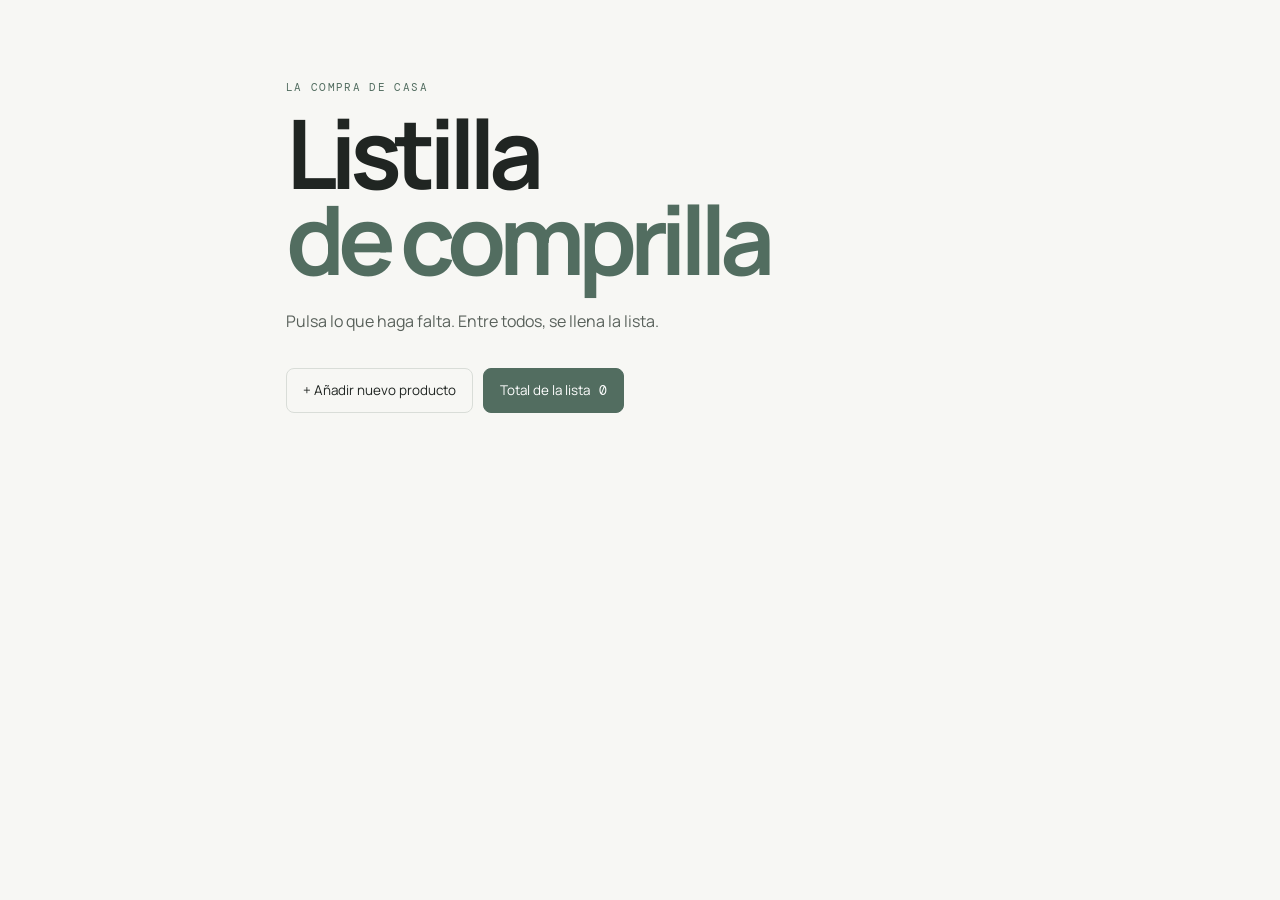
<file: listilla-comprilla/index.html>
<!doctype html>
<html lang="es">
  <head>
    <meta charset="UTF-8" />
    <meta name="viewport" content="width=device-width, initial-scale=1.0" />
    <meta name="theme-color" content="#e96b4a" />
    <title>Listilla de comprilla</title>
    <link rel="stylesheet" href="styles.css" />
  </head>
  <body>
    <main class="shell">
      <header>
        <p class="kicker">La compra de casa</p>
        <h1>Listilla<br><em>de comprilla</em></h1>
        <p class="subtitle">Pulsa lo que haga falta. Entre todos, se llena la lista.</p>
        <div class="actions">
          <button id="new-product" class="button ghost" type="button">+ Añadir nuevo producto</button>
          <button id="show-list" class="button primary" type="button">Total de la lista <span id="total-count">0</span></button>
        </div>
      </header>
      <section id="catalogue" aria-live="polite"></section>
      <section id="shopping-list" hidden aria-live="polite"></section>
    </main>

    <dialog id="product-dialog">
      <button id="close-product-dialog" class="close" type="button" aria-label="Cerrar">×</button>
      <p class="kicker">Un producto más</p>
      <h2>Añadir al catálogo</h2>
      <form id="product-form">
        <label>Emoji <input id="product-emoji" type="text" maxlength="4" value="🛒" required /></label>
        <label>Nombre <input id="product-name" type="text" maxlength="50" placeholder="Ej. Yogures" required /></label>
        <button class="button primary" type="submit">Crear producto</button>
      </form>
    </dialog>

    <dialog id="edit-product-dialog">
      <button id="close-edit-product-dialog" class="close" type="button" aria-label="Cerrar">×</button>
      <p class="kicker">Editar producto</p>
      <h2>Cambiar detalles</h2>
      <form id="edit-product-form">
        <label>Emoji <input id="edit-product-emoji" type="text" maxlength="4" required /></label>
        <label>Nombre <input id="edit-product-name" type="text" maxlength="50" required /></label>
        <button class="button primary" type="submit">Guardar cambios</button>
      </form>
    </dialog>

    <dialog id="product-actions-dialog">
      <button id="close-product-actions-dialog" class="close" type="button" aria-label="Cerrar">×</button>
      <p class="kicker">Producto</p>
      <h2 id="product-actions-title">Producto</h2>
      <div class="product-actions">
        <button id="open-edit-product" class="button ghost" type="button">Editar producto</button>
        <button id="open-delete-product" class="button delete-action" type="button">Eliminar producto</button>
      </div>
    </dialog>

    <dialog id="comment-dialog">
      <button id="close-comment-dialog" class="close" type="button" aria-label="Cerrar">×</button>
      <p class="kicker">Una nota para casa</p>
      <h2 id="comment-title">Comentario</h2>
      <form id="comment-form">
        <label>Comentario <textarea id="comment-text" maxlength="160" placeholder="Ej. Sin lactosa, por favor"></textarea></label>
        <button class="button primary" type="submit">Guardar comentario</button>
      </form>
    </dialog>

    <script src="config.js"></script>
    <script type="module" src="app.js"></script>
  </body>
</html>
</file>
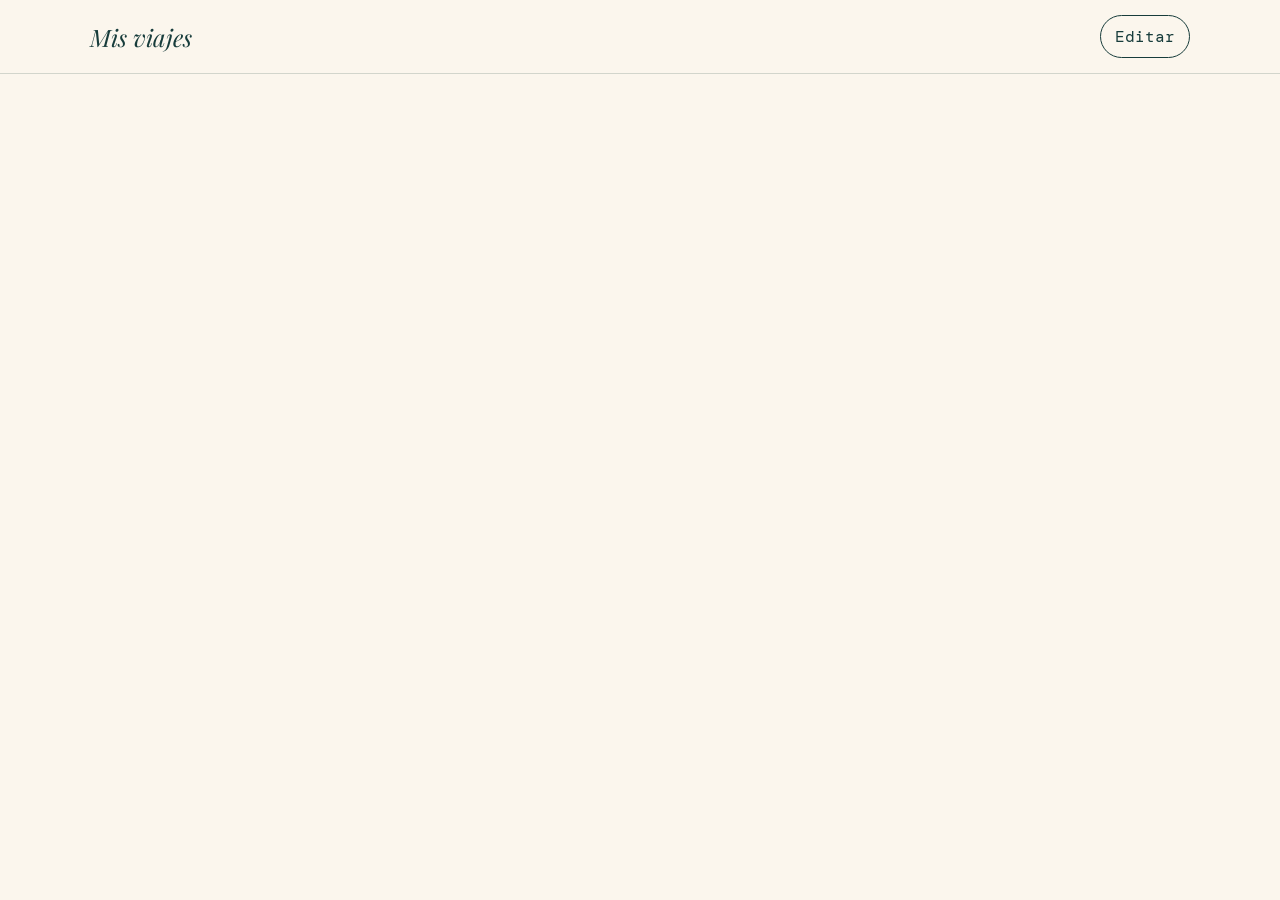
<file: nfc-viajes/index.html>
<!doctype html>
<html lang="es">
  <head>
    <meta charset="UTF-8" />
    <meta name="viewport" content="width=device-width, initial-scale=1.0" />
    <meta name="theme-color" content="#d95d39" />
    <title>Mis viajes</title>
    <link rel="stylesheet" href="styles.css" />
  </head>
  <body>
    <header class="site-header">
      <a class="brand" href="#/inicio" aria-label="Ir al inicio">Mis viajes</a>
      <button class="admin-trigger" id="admin-trigger" type="button">Editar</button>
    </header>

    <main id="app" aria-live="polite"></main>

    <dialog id="login-dialog" class="dialog">
      <button class="close" id="close-login" type="button" aria-label="Cerrar">×</button>
      <p class="eyebrow">Zona privada</p>
      <h2>Editar recuerdos</h2>
      <form id="login-form">
        <label>Correo <input id="email" type="email" autocomplete="email" required /></label>
        <label>Contraseña <input id="password" type="password" autocomplete="current-password" required /></label>
        <p id="login-error" class="error" role="alert"></p>
        <button class="primary" type="submit">Entrar</button>
      </form>
    </dialog>

    <dialog id="upload-dialog" class="dialog">
      <button class="close" id="close-upload" type="button" aria-label="Cerrar">×</button>
      <p class="eyebrow">Añadir recuerdos</p>
      <h2 id="upload-title">Subir fotos</h2>
      <form id="upload-form">
        <label class="upload-label">Fotos sueltas
          <input id="photos-input" type="file" accept="image/*" multiple />
        </label>
        <label class="upload-label">Una carpeta completa
          <input id="folder-input" type="file" accept="image/*" multiple webkitdirectory />
        </label>
        <p class="help">Puedes elegir muchas fotos de una vez. Se subirán al viaje actual.</p>
        <p id="upload-status" class="error" role="status"></p>
        <button class="primary" type="submit">Subir</button>
      </form>
    </dialog>

    <dialog id="destination-dialog" class="dialog">
      <button class="close" id="close-destination" type="button" aria-label="Cerrar">×</button>
      <p class="eyebrow">Nuevo destino</p>
      <h2>Crea un álbum</h2>
      <form id="destination-form">
        <label>Nombre del viaje <input id="destination-name" type="text" maxlength="60" required placeholder="Ej. Asturias" /></label>
        <label>Una frase breve <input id="destination-subtitle" type="text" maxlength="100" required placeholder="Mar, comida y carretera" /></label>
        <button class="primary" type="submit">Crear destino</button>
      </form>
    </dialog>

    <dialog id="edit-destination-dialog" class="dialog">
      <button class="close" id="close-edit-destination" type="button" aria-label="Cerrar">×</button>
      <p class="eyebrow">Editar destino</p>
      <h2>Los detalles del viaje</h2>
      <form id="edit-destination-form">
        <label>Nombre del viaje <input id="edit-destination-name" type="text" maxlength="60" required /></label>
        <label>Una frase breve <input id="edit-destination-subtitle" type="text" maxlength="100" required /></label>
        <label>Color del álbum
          <select id="edit-destination-color">
            <option value="#173c3b">Verde profundo</option>
            <option value="#d95d39">Coral</option>
            <option value="#e9b949">Ocre</option>
            <option value="#7e9c7c">Verde salvia</option>
            <option value="#b86f61">Terracota suave</option>
          </select>
        </label>
        <button class="primary" type="submit">Guardar cambios</button>
      </form>
    </dialog>

    <dialog id="photo-dialog" class="photo-dialog">
      <button class="close photo-close" id="close-photo" type="button" aria-label="Cerrar">×</button>
      <img id="full-photo" alt="" />
      <button class="primary" id="download-photo" type="button">Descargar original</button>
    </dialog>

    <script src="config.js"></script>
    <script type="module" src="app.js"></script>
  </body>
</html>
</file>
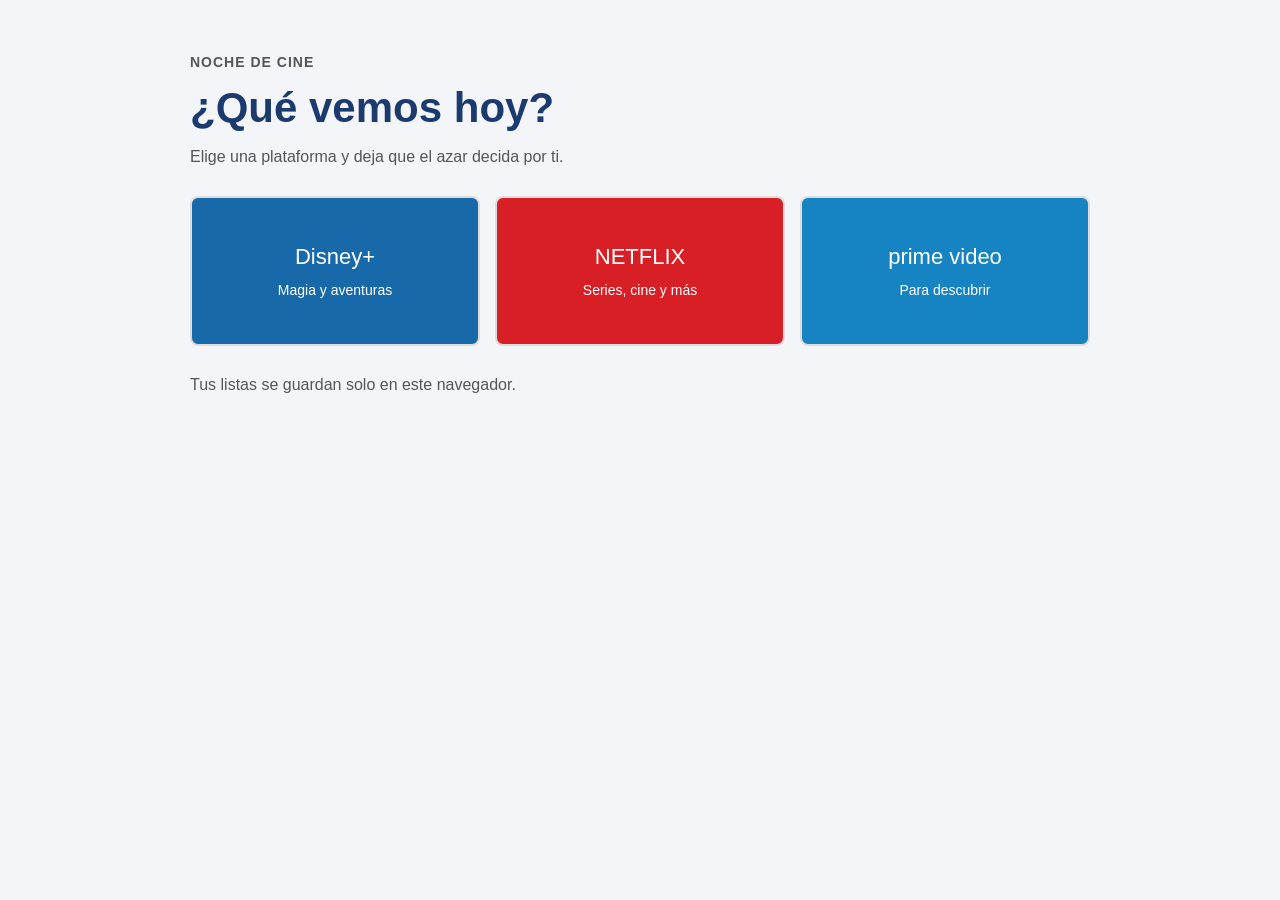
<file: peliculas-aleatorias/index.html>
<!doctype html>
<html lang="es">
  <head>
    <meta charset="UTF-8" />
    <meta name="viewport" content="width=device-width, initial-scale=1.0" />
    <meta name="description" content="Tu selector personal de películas aleatorias." />
    <title>¿Qué vemos hoy?</title>
    <link rel="icon" type="image/svg+xml" href="data:image/svg+xml,%3Csvg xmlns='http://www.w3.org/2000/svg' viewBox='0 0 64 64'%3E%3Crect width='64' height='64' rx='16' fill='%23121b35'/%3E%3Cpath d='M17 18h30v28H17z' fill='%23ffcc57'/%3E%3Cpath d='M17 25h30M24 18v7m16-7v7M24 46v-7m16 7v-7' stroke='%23121b35' stroke-width='4'/%3E%3Ccircle cx='32' cy='33' r='5' fill='%23121b35'/%3E%3C/svg%3E" />
    <link rel="stylesheet" href="styles.css" />
  </head>
  <body>
    <main class="app-shell">
      <section id="home-view" class="view" aria-labelledby="main-title">
        <p class="eyebrow">NOCHE DE CINE</p>
        <h1 id="main-title">¿Qué vemos hoy?</h1>
        <p class="intro">Elige una plataforma y deja que el azar decida por ti.</p>
        <div class="platform-grid" aria-label="Elige una plataforma">
          <button class="platform-card disney" data-platform="disney" type="button"><span>Disney+</span><small>Magia y aventuras</small></button>
          <button class="platform-card netflix" data-platform="netflix" type="button"><span>NETFLIX</span><small>Series, cine y más</small></button>
          <button class="platform-card prime" data-platform="prime" type="button"><span>prime video</span><small>Para descubrir</small></button>
        </div>
        <p class="storage-note">Tus listas se guardan solo en este navegador.</p>
      </section>

      <section id="platform-view" class="view hidden" aria-live="polite">
        <button id="back-button" class="back-button" type="button">← Plataformas</button>
        <div class="platform-heading"><p class="eyebrow" id="platform-label">PLATAFORMA</p><h1 id="platform-title">Películas</h1></div>
        <section class="draw-card" aria-labelledby="result-title">
          <p id="result-title">La película elegida es…</p>
          <h2 id="movie-result">Añade películas para empezar</h2>
          <p id="result-help">Solo participan las películas de la lista «Por ver».</p>
          <button id="draw-button" class="draw-button" type="button">Elegir una película</button>
          <button id="redraw-button" class="text-button hidden" type="button">Volver a sortear</button>
        </section>
        <div class="lists-grid">
          <section class="list-card" aria-labelledby="available-title">
            <div class="list-title"><h2 id="available-title">Por ver</h2><span id="available-count" class="count">0</span></div>
            <p class="hint">Estas participan en el sorteo.</p>
            <form id="available-form" class="add-form"><label class="sr-only" for="available-input">Nueva película por ver</label><input id="available-input" required maxlength="100" placeholder="Ej. Coco" /><button type="submit">Añadir</button></form>
            <ul id="available-list" class="movie-list"></ul>
          </section>
          <section class="list-card watched-card" aria-labelledby="watched-title">
            <div class="list-title"><h2 id="watched-title">Ya vistas</h2><span id="watched-count" class="count">0</span></div>
            <p class="hint">No entran en el sorteo.</p>
            <form id="watched-form" class="add-form"><label class="sr-only" for="watched-input">Nueva película ya vista</label><input id="watched-input" required maxlength="100" placeholder="Ej. Del revés" /><button type="submit">Añadir</button></form>
            <ul id="watched-list" class="movie-list"></ul>
          </section>
        </div>
      </section>
    </main>
    <template id="movie-template"><li><span class="movie-name"></span><div class="movie-actions"><button class="move-button" type="button"></button><button class="delete-button" type="button" aria-label="Eliminar película">×</button></div></li></template>
    <script src="script.js"></script>
  </body>
</html>
</file>
<file: listilla-comprilla/styles.css>
@import url('https://fonts.googleapis.com/css2?family=DM+Mono:wght@400;500&family=Manrope:wght@400;500;700&display=swap');
.product-tools{display:flex;gap:.25rem;align-items:center}.product-tool{border:1px solid var(--line);background:transparent;color:#59615b;border-radius:7px;height:2rem;padding:0 .42rem;font:inherit;font-size:.67rem;cursor:pointer}.product-tool.delete{color:#a65a50}.product-tool:hover{background:#edf1ed}
.product-main{display:flex;align-items:center;gap:.75rem;flex:1;min-width:0;padding:0;border:0;background:transparent;color:inherit;font:inherit;text-align:left;cursor:pointer}.product-main .product-name{overflow:hidden;text-overflow:ellipsis;white-space:nowrap}.product-actions{display:grid;gap:.7rem;margin-top:1.5rem}.delete-action{background:transparent;border-color:#a65a50;color:#8d4940}
:root{--ink:#202522;--paper:#f7f7f4;--green:#526d60;--line:#d9ddd8}*{box-sizing:border-box}body{margin:0;background:var(--paper);color:var(--ink);font-family:Manrope,sans-serif}.shell{width:min(820px,100%);margin:auto;padding:clamp(2rem,7vw,5rem) clamp(1.25rem,5vw,3.5rem) 5rem}.kicker{font-family:"DM Mono",monospace;font-size:.7rem;letter-spacing:.12em;text-transform:uppercase;margin:0 0 1rem;color:var(--green)}h1,h2,h3{margin:0}h1{font-size:clamp(3rem,10vw,6rem);line-height:.9;letter-spacing:-.075em;font-weight:700}h1 em{font-style:normal;color:var(--green)}.subtitle{max-width:430px;line-height:1.7;margin:1.6rem 0 2rem;color:#59615b}.actions{display:flex;gap:.65rem;flex-wrap:wrap;margin-bottom:3rem}.button{font:inherit;font-size:.84rem;border-radius:8px;padding:.8rem 1rem;border:1px solid var(--line);cursor:pointer}.primary{background:var(--green);border-color:var(--green);color:white}.ghost{background:transparent;color:var(--ink)}.primary span{margin-left:.35rem;font-family:"DM Mono",monospace}.catalogue-heading,.list-heading{display:flex;align-items:end;justify-content:space-between;border-bottom:1px solid var(--line);padding-bottom:.85rem;margin-bottom:.9rem}.catalogue-heading h2,.list-heading h2{font-size:1.25rem;letter-spacing:-.04em}.catalogue-heading p,.list-heading p{margin:0;font-family:"DM Mono",monospace;font-size:.68rem;color:#68736b}.product-grid{display:grid;grid-template-columns:repeat(auto-fit,minmax(210px,1fr));gap:.6rem}.product-card{display:flex;align-items:center;gap:.75rem;background:white;border:1px solid var(--line);padding:.8rem;border-radius:10px}.emoji{font-size:1.4rem;line-height:1}.product-name{flex:1;font-size:.87rem}.plus,.quantity-button{border:1px solid var(--line);background:transparent;color:var(--green);border-radius:7px;width:2rem;height:2rem;font-size:1.15rem;cursor:pointer}.plus:hover,.quantity-button:hover{background:#edf1ed}.empty{padding:2rem 0;color:#59615b;line-height:1.6}.list-item{display:grid;grid-template-columns:auto 1fr auto;align-items:center;gap:.75rem;padding:1rem 0;border-bottom:1px solid var(--line)}.list-item h3{font-size:.95rem}.note{font-family:"DM Mono",monospace;font-size:.7rem;line-height:1.5;margin:.25rem 0 0;color:#68736b}.item-actions{display:flex;align-items:center;gap:.35rem}.quantity{width:1.3rem;text-align:center;font-family:"DM Mono",monospace;font-size:.85rem}.comment-button{background:transparent;border:0;color:var(--green);font:inherit;font-size:.72rem;padding:0;margin-top:.35rem;cursor:pointer;text-decoration:underline}.reset{margin-top:2rem;background:transparent;border-color:#a65a50;color:#8d4940}dialog{width:min(92vw,420px);border:1px solid var(--line);border-radius:12px;padding:2rem;background:var(--paper);color:var(--ink);box-shadow:0 20px 60px rgba(25,35,29,.16)}dialog::backdrop{background:rgba(22,27,24,.45)}dialog form{display:grid;gap:1rem;margin-top:1.4rem}label{display:grid;gap:.45rem;font-size:.76rem}input,textarea{width:100%;border:1px solid var(--line);border-radius:7px;padding:.8rem;background:white;font:inherit}textarea{min-height:105px;resize:vertical}.close{position:absolute;right:.8rem;top:.65rem;border:0;background:transparent;font-size:1.6rem;color:var(--ink);cursor:pointer}@media(max-width:520px){.product-grid{grid-template-columns:1fr}.list-item{grid-template-columns:auto 1fr}.item-actions{grid-column:2;justify-content:flex-start}.actions .button{width:100%;text-align:left}.catalogue-heading{align-items:start;flex-direction:column;gap:.45rem}}
</file>
<file: nfc-viajes/styles.css>
@import url('https://fonts.googleapis.com/css2?family=DM+Mono:wght@400;500&family=Playfair+Display:ital,wght@0,500;0,600;1,500&display=swap');

:root { --ink:#173c3b; --paper:#fbf6ed; --coral:#d95d39; --yellow:#e9b949; --line:rgba(23,60,59,.18); }
* { box-sizing:border-box; }
body { margin:0; background:var(--paper); color:var(--ink); font-family:"DM Mono", monospace; }
button, input { font:inherit; }
button { cursor:pointer; }
.site-header { height:74px; display:flex; justify-content:space-between; align-items:center; padding:0 7vw; border-bottom:1px solid var(--line); }
.brand { color:var(--ink); text-decoration:none; font-family:"Playfair Display",serif; font-size:1.5rem; font-style:italic; }
.admin-trigger, .secondary { background:transparent; border:1px solid var(--ink); color:var(--ink); padding:.65rem .9rem; border-radius:99px; }
.hero { min-height:calc(100svh - 74px); display:grid; align-content:center; padding:8vw 7vw; background:radial-gradient(circle at 90% 20%, #f5ce83 0 8%, transparent 25%), radial-gradient(circle at 13% 70%, #f3a484 0 9%, transparent 29%); }
.eyebrow { font-size:.72rem; letter-spacing:.12em; text-transform:uppercase; margin:0 0 1rem; }
h1,h2,h3 { font-family:"Playfair Display",serif; font-weight:500; margin:0; }
.hero h1 { font-size:clamp(3.5rem,12vw,9rem); line-height:.85; max-width:800px; }
.hero h1 em { color:var(--coral); }
.intro { max-width:520px; margin:2rem 0 3rem; line-height:1.65; }
.trip-links { display:grid; grid-template-columns:repeat(2,minmax(0,1fr)); gap:1rem; max-width:850px; }
.trip-link { min-height:230px; color:var(--paper); text-decoration:none; display:flex; flex-direction:column; justify-content:flex-end; padding:1.4rem; background:var(--ink); border-radius:18px; transition:transform .2s; }
.trip-link:hover { transform:translateY(-5px); }
.add-trip { border:1px dashed var(--ink); background:transparent; color:var(--ink); text-align:left; }
.trip-link small { font-size:.68rem; letter-spacing:.1em; text-transform:uppercase; margin-bottom:.6rem; }
.trip-link span { font-family:"Playfair Display",serif; font-size:clamp(1.6rem,4vw,2.8rem); line-height:1; }
.trip-page { padding:6vw 7vw 10vw; }
.back { color:var(--ink); font-size:.8rem; }
.trip-title { font-size:clamp(3.2rem,11vw,8rem); line-height:.85; max-width:930px; margin:2rem 0 1rem; }
.trip-subtitle { margin:0 0 2.7rem; max-width:560px; line-height:1.6; }
.edit-bar { display:flex; gap:.7rem; flex-wrap:wrap; border-top:1px solid var(--line); border-bottom:1px solid var(--line); padding:1rem 0; margin-bottom:2rem; }
.primary { background:var(--coral); color:white; border:0; padding:.85rem 1.05rem; border-radius:99px; }
.gallery { columns:3 220px; column-gap:1rem; }
.photo-button { display:block; width:100%; margin:0 0 1rem; padding:0; border:0; background:transparent; break-inside:avoid; }
.photo { width:100%; display:block; margin:0 0 1rem; border-radius:10px; min-height:170px; background:#e8e1d5; object-fit:cover; break-inside:avoid; }
.photo-button .photo { margin:0; }
.empty { border:1px dashed var(--line); padding:3rem 1.5rem; text-align:center; grid-column:1/-1; }
.empty p { line-height:1.6; }
.dialog { width:min(92vw,440px); border:0; border-radius:18px; padding:2rem; color:var(--ink); background:var(--paper); box-shadow:0 20px 80px rgba(0,0,0,.25); }
.dialog::backdrop { background:rgba(23,60,59,.55); }
.dialog form { display:grid; gap:1rem; margin-top:1.5rem; }
.dialog label { display:grid; gap:.45rem; font-size:.8rem; }
.dialog input { border:1px solid var(--line); background:#fffdf8; padding:.8rem; border-radius:8px; width:100%; }
.dialog select { border:1px solid var(--line); background:#fffdf8; padding:.8rem; border-radius:8px; width:100%; }
.danger { background:transparent; color:#a62c20; border:1px solid #a62c20; padding:.85rem 1.05rem; border-radius:99px; }
.close { position:absolute; top:.8rem; right:.9rem; border:0; background:transparent; font-size:1.8rem; color:var(--ink); }
.upload-label { padding:.85rem; border:1px dashed var(--line); border-radius:8px; }
.help,.error { margin:0; font-size:.75rem; line-height:1.5; }
.error { color:#a62c20; min-height:1em; }
.photo-dialog { width:min(94vw,900px); max-height:92svh; border:0; border-radius:16px; padding:1rem; background:var(--paper); box-shadow:0 20px 80px rgba(0,0,0,.35); }
.photo-dialog::backdrop { background:rgba(23,60,59,.78); }
.photo-dialog img { display:block; width:auto; height:auto; max-width:100%; max-height:72svh; margin:0 auto 1rem; object-fit:contain; border-radius:8px; }
.photo-close { background:var(--paper); border-radius:50%; z-index:1; }
@media (max-width:560px) { .site-header { padding:0 6vw; } .hero,.trip-page { padding-left:6vw; padding-right:6vw; } .trip-links { grid-template-columns:1fr; } .trip-link { min-height:160px; } .gallery { columns:2 140px; } }
</file>
<file: peliculas-aleatorias/styles.css>
/* Colores principales: puedes cambiarlos por los que más te gusten. */
body { background-color: #f3f5f9; color: #222; font-family: Arial, sans-serif; margin: 0; }
button, input { font-family: Arial, sans-serif; }
button { cursor: pointer; }
.app-shell { max-width: 900px; margin: auto; padding: 40px 20px; }
.hidden { display: none; }
.eyebrow { color: #555; font-size: 14px; font-weight: bold; letter-spacing: 1px; }
h1 { color: #1b3b6f; font-size: 42px; margin: 8px 0; }
.intro, .storage-note, .hint, .draw-card p { color: #555; }
.platform-grid { display: flex; gap: 15px; margin: 30px 0; }
.platform-card { border: 2px solid #ddd; border-radius: 8px; color: white; flex: 1; font-size: 22px; min-height: 150px; padding: 20px; text-align: center; }
.platform-card small { display: block; font-size: 14px; margin-top: 12px; }
.disney { background-color: #1769aa; }
.netflix { background-color: #d81f26; }
.prime { background-color: #1684c2; }
.back-button, .text-button { background: none; border: 0; color: #1b3b6f; font-size: 16px; padding: 8px 0; }
.platform-heading { margin: 20px 0; }
.draw-card { background-color: white; border: 2px solid #ccd7e8; border-radius: 8px; margin-bottom: 20px; padding: 25px; text-align: center; }
.draw-card h2 { color: #1b3b6f; font-size: 30px; margin: 12px 0; }
.draw-button, .add-form button { background-color: #1b3b6f; border: 0; border-radius: 5px; color: white; font-weight: bold; padding: 11px 16px; }
.text-button { display: block; margin: 8px auto; text-decoration: underline; }
.lists-grid { display: flex; gap: 20px; }
.list-card { background-color: white; border: 1px solid #ccd7e8; border-radius: 8px; flex: 1; padding: 20px; }
.list-title { align-items: center; display: flex; gap: 10px; }
.list-title h2 { color: #1b3b6f; margin: 0; }
.count { background-color: #e2eaf5; border-radius: 12px; padding: 3px 8px; }
.add-form { display: flex; gap: 8px; }
.add-form input { border: 1px solid #aaa; border-radius: 5px; flex: 1; min-width: 0; padding: 10px; }
.movie-list { list-style: none; margin: 15px 0 0; padding: 0; }
.movie-list li { align-items: center; border-top: 1px solid #e0e0e0; display: flex; gap: 8px; justify-content: space-between; padding: 10px 0; }
.movie-actions { display: flex; gap: 5px; }
.movie-actions button { background-color: white; border: 1px solid #aaa; border-radius: 4px; color: #333; padding: 5px 7px; }
.delete-button { color: #a40000 !important; }
.sr-only { height: 1px; overflow: hidden; position: absolute; width: 1px; }
@media (max-width: 650px) { .platform-grid, .lists-grid { flex-direction: column; } h1 { font-size: 34px; } .add-form { flex-wrap: wrap; } .add-form input, .add-form button { width: 100%; } }
</file>
